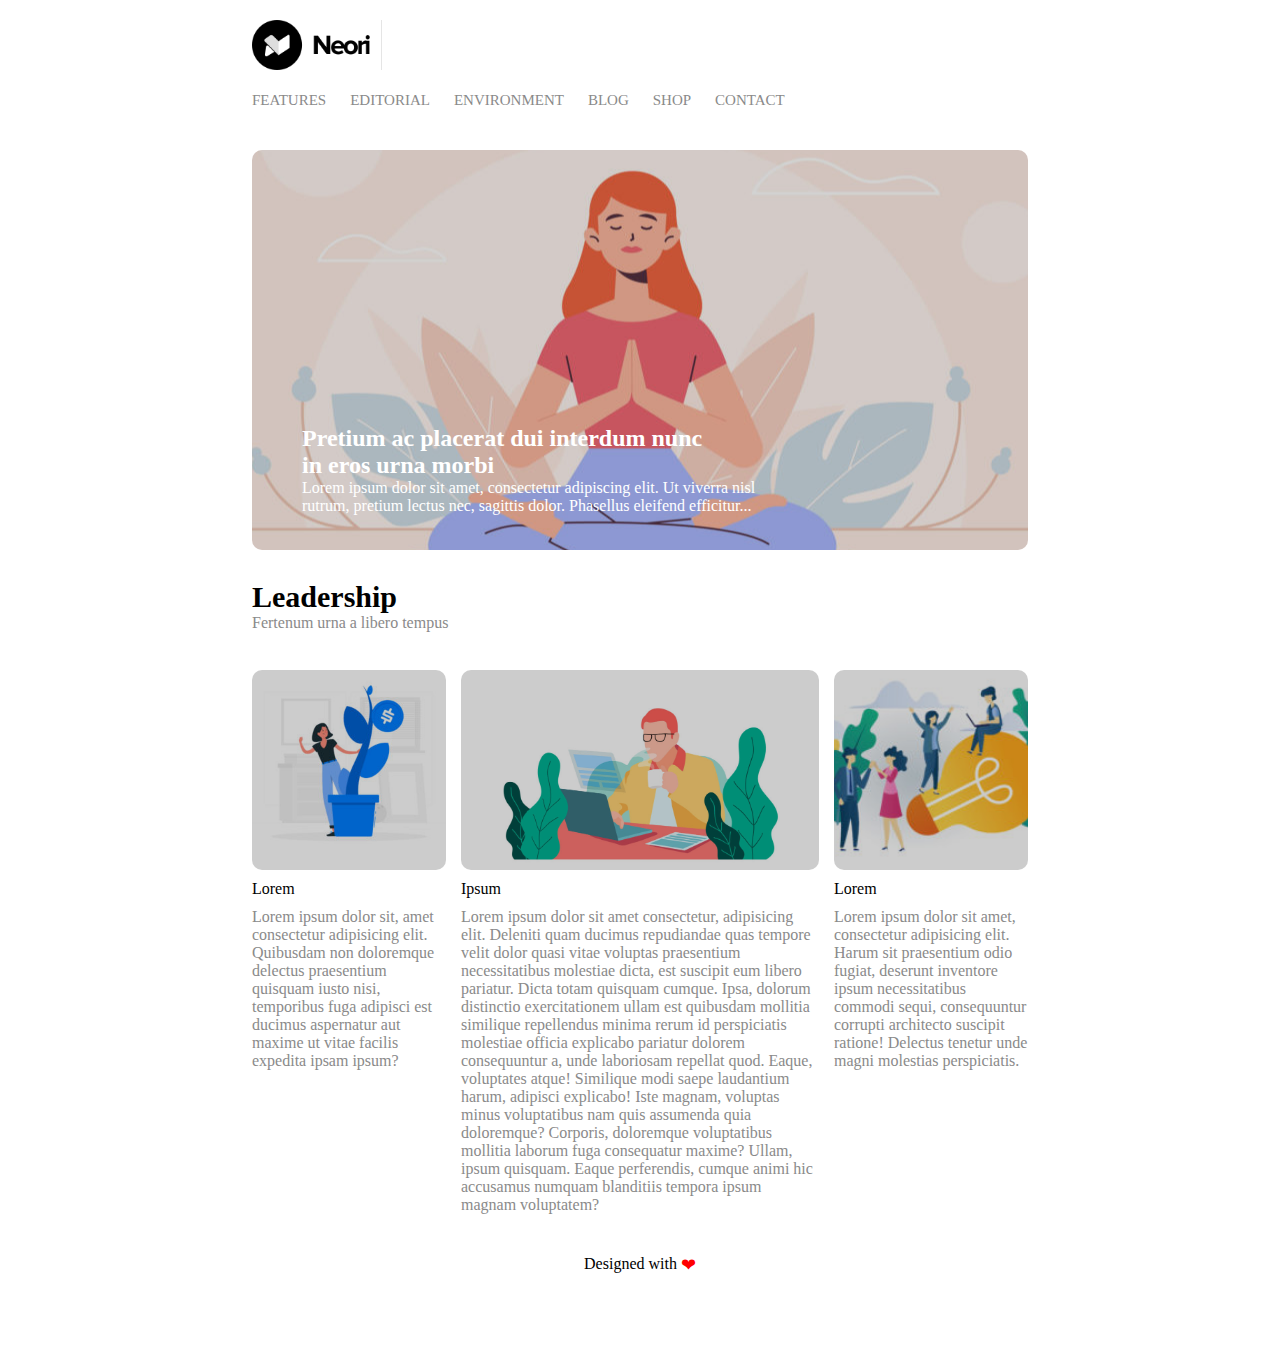
<file: index.html>
<!DOCTYPE html>
<html lang="en">
<head>
    <meta charset="UTF-8">
    <meta http-equiv="X-UA-Compatible" content="IE=edge">
    <meta name="viewport" content="width=device-width, initial-scale=1.0">
    <title>Struttura wp</title>
    <link rel="stylesheet" href="css/style.css">
</head>
<body>
    <!-- inizio degli header -->
    <header class="header-superiore">
        <img id="logo-header" src="img/logo.png" alt="logo neori">
    </header>

    <nav class="header-menu">
        <ul>
            <li><a href="#">Features</a></li>
            <li><a href="#">Editorial</a></li>
            <li><a href="#">Environment</a></li>
            <li><a href="#">Blog</a></li>
            <li><a href="#">Shop</a></li>
            <li><a href="#">Contact</a></li>
        </ul>
    </nav>
    <!-- fine degli header -->

    <!-- inizio spazio per immagine grande superiore -->
    <div class="copertina">
        <div class="sfumatura-copertina">
            <h2 id="colore-testo-copertina">Pretium ac placerat dui interdum nunc<br>in eros urna morbi</h2>
            <p id="colore-testo-copertina">Lorem ipsum dolor sit amet, consectetur adipiscing elit. Ut viverra nisl<br>rutrum, pretium lectus nec, sagittis dolor. Phasellus eleifend efficitur...</p>
        </div>
    </div>
    <!-- fine spazio per immagine grande superiore -->


    <!-- inizio sezione inferiore -->
    <div class="container ">

        <!-- inizio spazio per scritta "LEADERSHIP" -->
        <div class="spazio-del-titolo">
            <h1>Leadership</h1>
            <p>Fertenum urna a libero tempus</p>
        </div>
        <!-- fine spazio per scritta "LEADERSHIP" -->

        <!-- inizio blocchi incolonnati -->
        <main>
            <div class="left-content">
                <div class="img-cln-left"></div>
                <p>Lorem</p>
                <p id="p-di-grigio">Lorem ipsum dolor sit, amet consectetur adipisicing elit. Quibusdam non doloremque delectus praesentium quisquam iusto nisi, temporibus fuga adipisci est ducimus aspernatur aut maxime ut vitae facilis expedita ipsam ipsum?</p>
            </div>

            <div class="content">
               <div class="img-cln-content "></div>
               <p>Ipsum</p>
               <p id="p-di-grigio">Lorem ipsum dolor sit amet consectetur, adipisicing elit. Deleniti quam ducimus repudiandae quas tempore velit dolor quasi vitae voluptas praesentium necessitatibus molestiae dicta, est suscipit eum libero pariatur. Dicta totam quisquam cumque. Ipsa, dolorum distinctio exercitationem ullam est quibusdam mollitia similique repellendus minima rerum id perspiciatis molestiae officia explicabo pariatur dolorem consequuntur a, unde laboriosam repellat quod. Eaque, voluptates atque! Similique modi saepe laudantium harum, adipisci explicabo! Iste magnam, voluptas minus voluptatibus nam quis assumenda quia doloremque? Corporis, doloremque voluptatibus mollitia laborum fuga consequatur maxime? Ullam, ipsum quisquam. Eaque perferendis, cumque animi hic accusamus numquam blanditiis tempora ipsum magnam voluptatem?</p>
            </div>

            <div class="right-content">
               <div class="img-cln-right"></div>
               <p>Lorem</p>
               <p id="p-di-grigio">Lorem ipsum dolor sit amet, consectetur adipisicing elit. Harum sit praesentium odio fugiat, deserunt inventore ipsum necessitatibus commodi sequi, consequuntur corrupti architecto suscipit ratione! Delectus tenetur unde magni molestias perspiciatis.</p>
            </div>

        </main>
        <!-- fine blocchi incolonnati -->

    </div>
    <!-- fine sezionte inferiore -->

    <!-- inizio footer -->
    <footer>
        <p>Designed with <span id="cuore-footer">&#x2764;</span></p>
    </footer>
    <!-- inizio footer -->

</body>
</html>
</file>
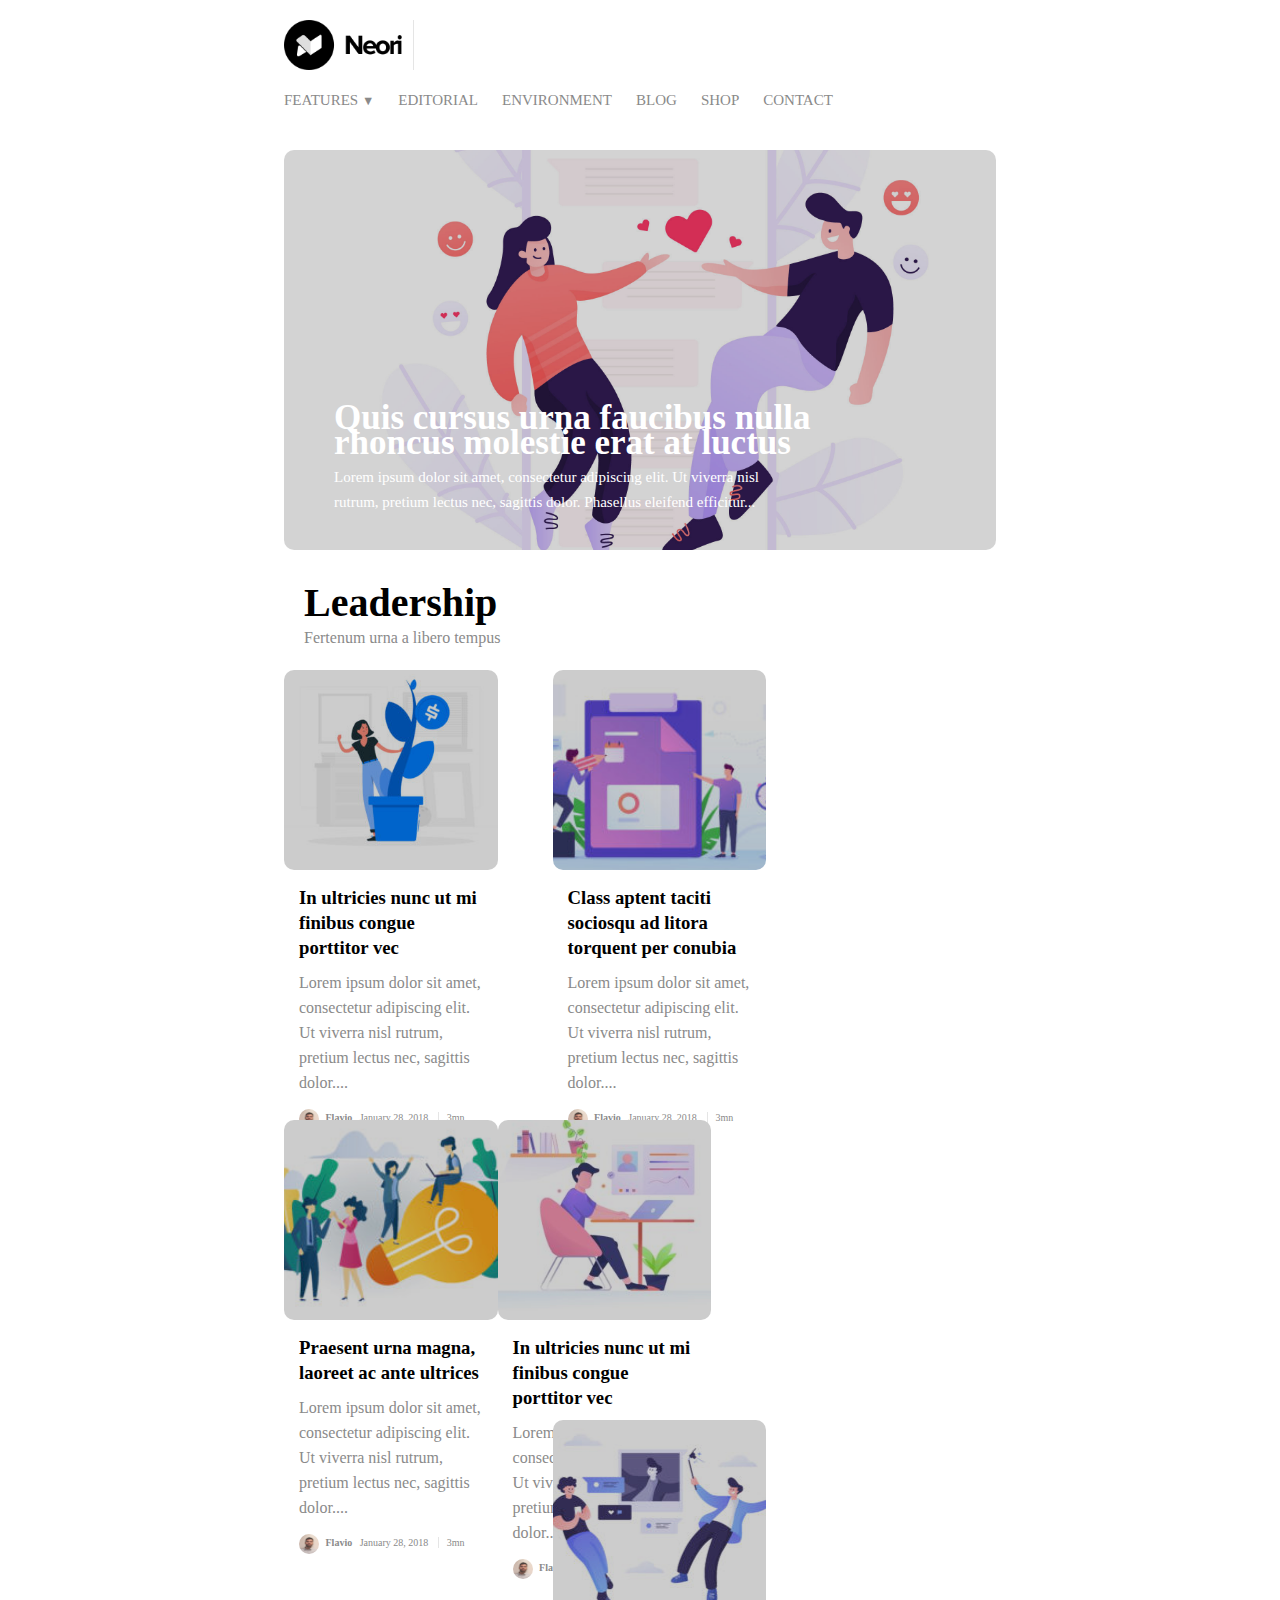
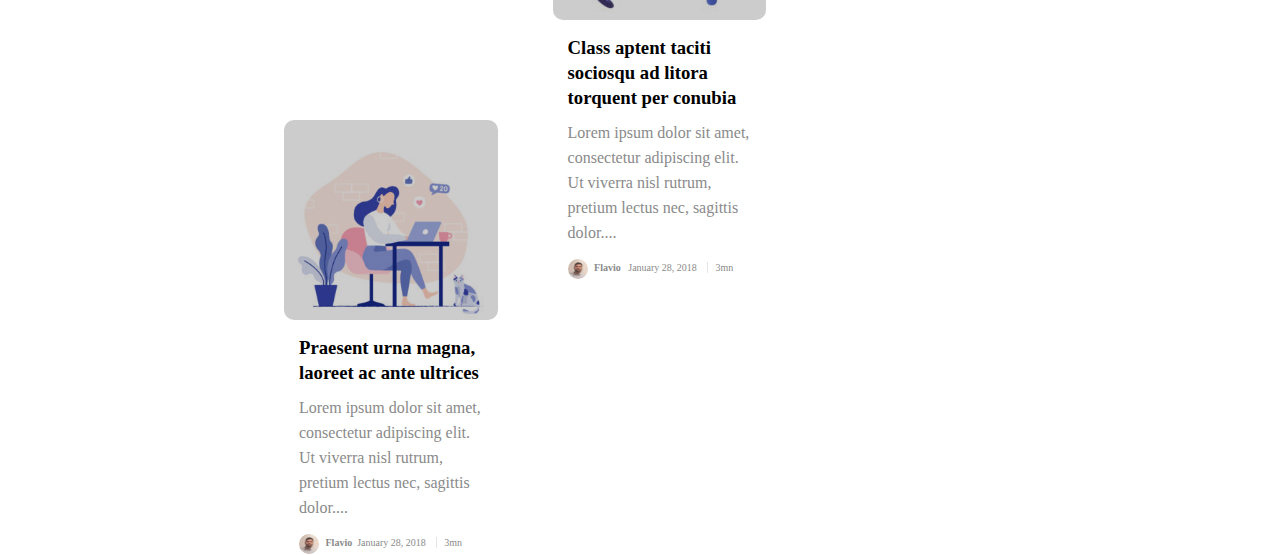
<file: BONUS/index.html>
<!DOCTYPE html>
<html lang="en">
<head>
    <meta charset="UTF-8">
    <meta http-equiv="X-UA-Compatible" content="IE=edge">
    <meta name="viewport" content="width=device-width, initial-scale=1.0">
    <title>Struttura wp</title>
    <link rel="stylesheet" href="style.css">
</head>
<body>
    <!-- inizio degli header -->
    <header class="header-superiore">
        <img id="logo-header" src="img/logo.png" alt="logo neori">     
    </header>

    <nav class="header-menu">
        <ul>
            <li><a href="#">Features <span id="comando-tendina">&#9660;</span></a></li>
            <li><a href="#">Editorial</a></li>
            <li><a href="#">Environment</a></li>
            <li><a href="#">Blog</a></li>
            <li><a href="#">Shop</a></li>
            <li><a href="#">Contact</a></li>
        </ul>        
    </nav>
    <!-- fine degli header -->

    <!-- inizio spazio per immagine grande superiore -->
    <div class="copertina">
        <div class="sfumatura-copertina">                            
            <h2 id="colore-testo-copertina">Quis cursus urna faucibus nulla<br>rhoncus molestie erat at luctus</h2>
            <p id="colore-testo-copertina">Lorem ipsum dolor sit amet, consectetur adipiscing elit. Ut viverra nisl<br>rutrum, pretium lectus nec, sagittis dolor. Phasellus eleifend efficitur...</p>  
        </div> 
    </div>
    <!-- fine spazio per immagine grande superiore -->


    <!-- inizio sezione inferiore -->    
    <div class="container ">
        
        <!-- inizio spazio per scritta "LEADERSHIP" -->
        <div class="spazio-del-titolo">
            <h1>Leadership</h1>             
            <p>Fertenum urna a libero tempus</p>       
        </div>
        <!-- fine spazio per scritta "LEADERSHIP" -->


        <!-- inizio blocchi incolonnati -->
        <main>

            <!-- inizio sezione blocchi superiore -->
            <section class="struttura-superiore">
                
                <!-- inizio blocco sx -->
                <div class="left-content-superiore">
                    <div class="img-cln-left-superiore"></div>
                    <div class="centratura-testo">
                        <h3>In ultricies nunc ut mi finibus congue porttitor vec</h3>
                        <p id="p-di-grigio">Lorem ipsum dolor sit amet, consectetur adipiscing elit. Ut viverra nisl rutrum, pretium lectus nec, sagittis dolor.... </p>
                        <div class="writeby">
                            <div class="logo-e-testo" >
                                <img id="logo-cln" src="img/logo-made-by.jpeg"></img>
                                <span id="testo-made-by"><strong id="spazione-autore">Flavio</strong>  January 28, 2018</span>                        
                                <span id="tempo-lettura">3mn</span>
                            </div>   
                        </div>  
                    </div>            
                </div>
                <!-- fine blocco sx -->


                <!-- inizio blocco centrale -->
                <div class="content-centrale-superiore">
                    <div class="img-cln-content-centrale-superiore"></div>
                    <div class="centratura-testo">
                        <h3>Class aptent taciti sociosqu ad litora torquent per conubia</h3>
                        <p id="p-di-grigio">Lorem ipsum dolor sit amet, consectetur adipiscing elit. Ut viverra nisl rutrum, pretium lectus nec, sagittis dolor.... </p>
                        <div class="writeby">
                            <div class="logo-e-testo" >                       
                                <img id="logo-cln" src="img/logo-made-by.jpeg"></img>
                                <span id="testo-made-by"><strong id="spazione-autore">Flavio</strong>  January 28, 2018</span>                        
                                <span id="tempo-lettura">3mn</span>
                            </div>   
                        </div>
                    </div>    
                </div>
                <!-- inizio blocco centrale -->


                <!-- inizio blocco dx -->
                <div class="right-content-superiore">
                    <div class="img-cln-right-superiore"></div>
                    <div class="centratura-testo">
                        <h3>Praesent urna magna, laoreet ac ante ultrices</h3>
                        <p id="p-di-grigio">Lorem ipsum dolor sit amet, consectetur adipiscing elit. Ut viverra nisl rutrum, pretium lectus nec, sagittis dolor.... </p>
                        <div class="writeby">                    
                            <div class="logo-e-testo">                        
                                <img id="logo-cln" src="img/logo-made-by.jpeg"></img>
                                <span id="testo-made-by"><strong id="spazione-autore">Flavio</strong>  January 28, 2018</span>                        
                                <span id="tempo-lettura">3mn</span>
                            </div>   
                        </div>
                    </div>    
                </div>
                <!-- fine blocco dx -->

            </section>
            <!-- fine sezione blocchi superiore -->


            <!-- inizio sezione blocchi inferiore -->
            <section class="struttura-inferiore">
               
                <!-- inizio blocco sx -->
                <div class="left-content-inferiore">
                    <div class="img-cln-left-inferiore"></div>                    
                    <div class="centratura-testo">
                        <h3>In ultricies nunc ut mi finibus congue porttitor vec</h3>
                        <p id="p-di-grigio">Lorem ipsum dolor sit amet, consectetur adipiscing elit. Ut viverra nisl rutrum, pretium lectus nec, sagittis dolor.... </p>
                        <div class="writeby">
                            <div class="logo-e-testo" >
                                <img id="logo-cln" src="img/logo-made-by.jpeg"></img>
                                <span id="testo-made-by"><strong id="spazione-autore">Flavio</strong>  January 28, 2018</span>                        
                                <span id="tempo-lettura">3mn</span>
                            </div>   
                        </div>  
                    </div>        
                </div>
                <!-- fine blocco sx -->


                <!-- inizio blocco centrale -->
                <div class="content-centrale-inferiore">
                    <div class="img-cln-content-centrale-inferiore"></div>
                    <div class="centratura-testo">
                        <h3>Class aptent taciti sociosqu ad litora torquent per conubia</h3>
                        <p id="p-di-grigio">Lorem ipsum dolor sit amet, consectetur adipiscing elit. Ut viverra nisl rutrum, pretium lectus nec, sagittis dolor.... </p>
                        <div class="writeby">
                            <div class="logo-e-testo" >                       
                                <img id="logo-cln" src="img/logo-made-by.jpeg"></img>
                                <span id="testo-made-by"><strong id="spazione-autore">Flavio</strong>  January 28, 2018</span>                        
                                <span id="tempo-lettura">3mn</span>
                            </div>   
                        </div>
                    </div>
                </div>
                <!-- inizio blocco centrale -->


                <!-- inizio blocco dx -->
                <div class="right-content-inferiore">
                    <div class="img-cln-right-inferiore"></div>
                    <div class="centratura-testo">
                        <h3>Praesent urna magna, laoreet ac ante ultrices</h3>
                        <p id="p-di-grigio">Lorem ipsum dolor sit amet, consectetur adipiscing elit. Ut viverra nisl rutrum, pretium lectus nec, sagittis dolor.... </p>
                        <div class="writeby">                    
                            <div class="logo-e-testo">                        
                                <img id="logo-cln" src="img/logo-made-by.jpeg"></img>
                                <span id="testo-made-by"><strong id="spazione-autore">Flavio</strong>January 28, 2018</span>                        
                                <span id="tempo-lettura">3mn</span>
                            </div>   
                        </div>
                    </div>
                </div>
                <!-- fine blocco dx -->

            </section>
            <!-- fine sezione blocchi inferiore -->        

        </main>
        <!-- fine blocchi incolonnati -->          
  
    </div>    
    <!-- fine sezionte inferiore -->   
    
</body>
</html>
</file>
<file: css/style.css>
*{
    box-sizing: border-box;
    margin: 0;
    padding: 0;
}

body{
    padding: 20px 60px;
    height: 100%;
    width: 70%;
    margin: auto ;    
}


/* ID menu superiore */
.header-superiore{
    background-color: #ffffff;
    height: 50px; 
    width: 130px;
    border-right: 1px solid #e5e5e5;
            
}
#logo-header{
    height: 50px;
    margin-right: 5px;
}

/* ID header-menu */
.header-menu{    
    height: 60px;
    line-height: 60px;
    margin-bottom: 20px;     
}


li{
    list-style: none;
    display: inline-block;
}

a{
    text-decoration: none;
}

nav li a{
    color: #8a8a8a;
    text-transform: uppercase;
    font-size: 15px;
    margin-right: 20px;
}


/* spazio per immagine grande superiore */
.copertina{    
    background-image: url(../img/banner.jpg);    
    border-radius: 10px;
    background-position: center;
    height: 400px;    /*in futuro l'altezza verrà tolta */
        
}

.sfumatura-copertina{
    background-color: rgba(37, 36, 36, 0.2);
    border-radius: 10px;
    height: 100%;
}

.copertina h2{
    padding-top: 275px;
    padding-left: 50px;
}

.copertina p{    
    padding-left: 50px;    
}

#colore-testo-copertina{
    color: #ffffff;
}


/* spazio per scritta "LEADERSHIP" */
.spazio-del-titolo{
    height: 100px;      
}

.spazio-del-titolo h1{
    padding-top: 30px;
    font-size: 30px;
}

.spazio-del-titolo p{
    color: #8a8a8a;
}


/* margine per distanziare i blocchi dallo spazio del titolo */
main{
    margin: 20px 0;     
    padding-bottom: 20px;
}

main:after{
    clear: both;
    content: '';
    display: table;
}

/* testo delle colonne */
main div p{
    margin-top: 10px;
}

#p-di-grigio{    
    color: #8a8a8a;
}


/* colonna sx */
.left-content{    
    width: 25%;
    float: left;
    height: 410px;    
}

.img-cln-left{
    background-image: url(../img/img-1.jpg);
    filter: brightness(80%);
    background-size: cover;
    background-position: center;
    border-radius: 10px;
    height: 200px;
    width: 100%;
    border-radius: 10px;           
}   


/* colonna centrale */
.content{    
    float: left;
    width: calc(50% - 30px);
    margin: 0px 15px;       
  
}

.img-cln-content{
    background-image: url(../img/banner-2.jpg);
    filter: brightness(80%);
    background-size: cover;
    background-position: center;
    border-radius: 10px;
    height: 200px; 
    width: 100%;
    border-radius: 10px;    
}


/* colonna di destra */
.right-content{    
    width: 25%;       
    float: left;       
}

.img-cln-right{
    background-image: url(../img/img-3.jpg);
    filter: brightness(80%);
    background-size: cover;
    background-position: center;
    border-radius: 10px;
    height: 200px;
    width: 100%;
    border-radius: 10px;             
}


/* footer */
footer{    
    height: 75px; 
    text-align: center;       
}

#cuore-footer{
    color: red;
    font-size: 18px;    
    vertical-align: middle;
}
</file>
<file: BONUS/style.css>
*{
    box-sizing: border-box;
    margin: 0;
    padding: 0;
}

.copertina, .container{
    line-height: 25px;
}

body{
    padding: 20px 60px;
    height: 100%;
    width: 65%;
    margin: auto ;    
}


/* ID menu superiore */
.header-superiore{
    background-color: #ffffff;
    height: 50px; 
    width: 130px;
    border-right: 1px solid #e5e5e5;
            
}
#logo-header{
    height: 50px;
    margin-right: 5px;
}

/* ID header-menu */
.header-menu{    
    height: 60px;
    line-height: 60px;
    margin-bottom: 20px;     
}


li{
    list-style: none;
    display: inline-block;
}

a{
    text-decoration: none;
}

nav li a{
    color: #8a8a8a;
    text-transform: uppercase;
    font-size: 15px;
    margin-right: 20px;
}

#comando-tendina{
    font-size: smaller;
}


/* spazio per immagine grande superiore */
.copertina{    
    background-image: url(img/banner-3.jpg);
    background-position: center;
    background-size: cover;
    border-radius: 10px;    
    height: 400px;    /*in futuro l'altezza verrà tolta */        
}

.sfumatura-copertina{
    background-color: rgba(37, 36, 36, 0.2);
    border-radius: 10px;
    height: 100%;
}

.copertina h2{
    font-size: 35px;
    padding-top: 255px;
    padding-left: 50px;
    margin-bottom: 10px;
}

.copertina p{  
    font-size: 15px;  
    padding-left: 50px;    
}

#colore-testo-copertina{
    color: #ffffff;
}


/* spazio per scritta "LEADERSHIP" */
.spazio-del-titolo{
    padding-left: 20px;
    height: 100px;   
    margin-bottom: 20px;   
}

.spazio-del-titolo h1{    
    padding-top: 40px;
    font-size: 40px;
    margin-bottom: 10px;
}

.spazio-del-titolo p{
    color: #8a8a8a;
    font-size: 16px;
}


/* margine per distanziare i blocchi dallo spazio del titolo */
main{
    margin: 20px 0;     
    padding-bottom: 20px;
}

main:after{
    clear: both;
    content: '';
    display: table;
}

/* testo delle colonne */
main div p{
    margin-top: 10px;
}

.centratura-testo{
    margin: 15px 15px; 
}


#p-di-grigio{       
    color: #8a8a8a;
}

/* struttura sezione blocchi superiore */

.left-content-superiore{
    width: 30%;
    float: left;
    height: 450px;    
}

.img-cln-left-superiore{
    background-image: url(../img/img-1.jpg);
    filter: brightness(80%);
    background-size: cover;
    background-position: center;
    border-radius: 10px;
    height: 200px;
    width: 100%;
    border-radius: 10px;    
}

.content-centrale-superiore{
    float: left;
    width: calc(30% - 0px);
    margin: 0px 55px;
    height: 450px;
    
}

.img-cln-content-centrale-superiore{
    background-image: url(../img/img-2.jpg);
    filter: brightness(80%);
    background-size: cover;
    background-position: center;
    border-radius: 10px;
    height: 200px;
    width: 100%;
    border-radius: 10px;
}

.right-content-superiore{
    width: 30%;
    float: left;
    height: 450px;
    
}

.img-cln-right-superiore{
    background-image: url(../img/img-3.jpg);
    filter: brightness(80%);
    background-size: cover;
    background-position: center;
    border-radius: 10px;
    height: 200px;
    width: 100%;
    border-radius: 10px;
}


/* struttura sezione blocchi inferiore */
.left-content-inferiore{
    width: 30%;
    float: left;
    height: 300px;
}

.img-cln-left-inferiore{
    background-image: url(../img/img-4.jpg);
    filter: brightness(80%);
    background-size: cover;
    background-position: center;
    border-radius: 10px;
    height: 200px;
    width: 100%;
    border-radius: 10px;    
}

.content-centrale-inferiore{
    float: left;
    width: calc(30% - 0px);
    margin: 0px 55px;
    height: 300px;
}

.img-cln-content-centrale-inferiore{
    background-image: url(../img/img-5.jpg);
    filter: brightness(80%);
    background-size: cover;
    background-position: center;
    border-radius: 10px;
    height: 200px;
    width: 100%;
    border-radius: 10px;
}

.right-content-inferiore{
    width: 30%;
    float: left;
    height: 300px;
}

.img-cln-right-inferiore{
    background-image: url(../img/img-6.jpg);
    filter: brightness(80%);
    background-size: cover;
    background-position: center;
    border-radius: 10px;
    height: 200px;
    width: 100%;
    border-radius: 10px;
}




/* sezione struttura footer dei blocchi */
.cln-content, .writeby{
    margin-top: 10px;
}

.testo p{    
    color: #8a8a8a;
}

#logo-cln{
    height: 20px;
    width: 20px;
    border-radius: 50%;
    vertical-align: middle;
    margin-right: 4px;
}

.logo-e-testo {
    font-size: 10px;
    color: #8a8a8a;
    line-height: 25px;
}


#testo-made-by{
    border-right: 1px solid #e5e5e5;
    padding-right: 10px;
}

#spazione-autore{
    margin-right: 5px;
}

#tempo-lettura{
    padding-left: 5px;
}
</file>
